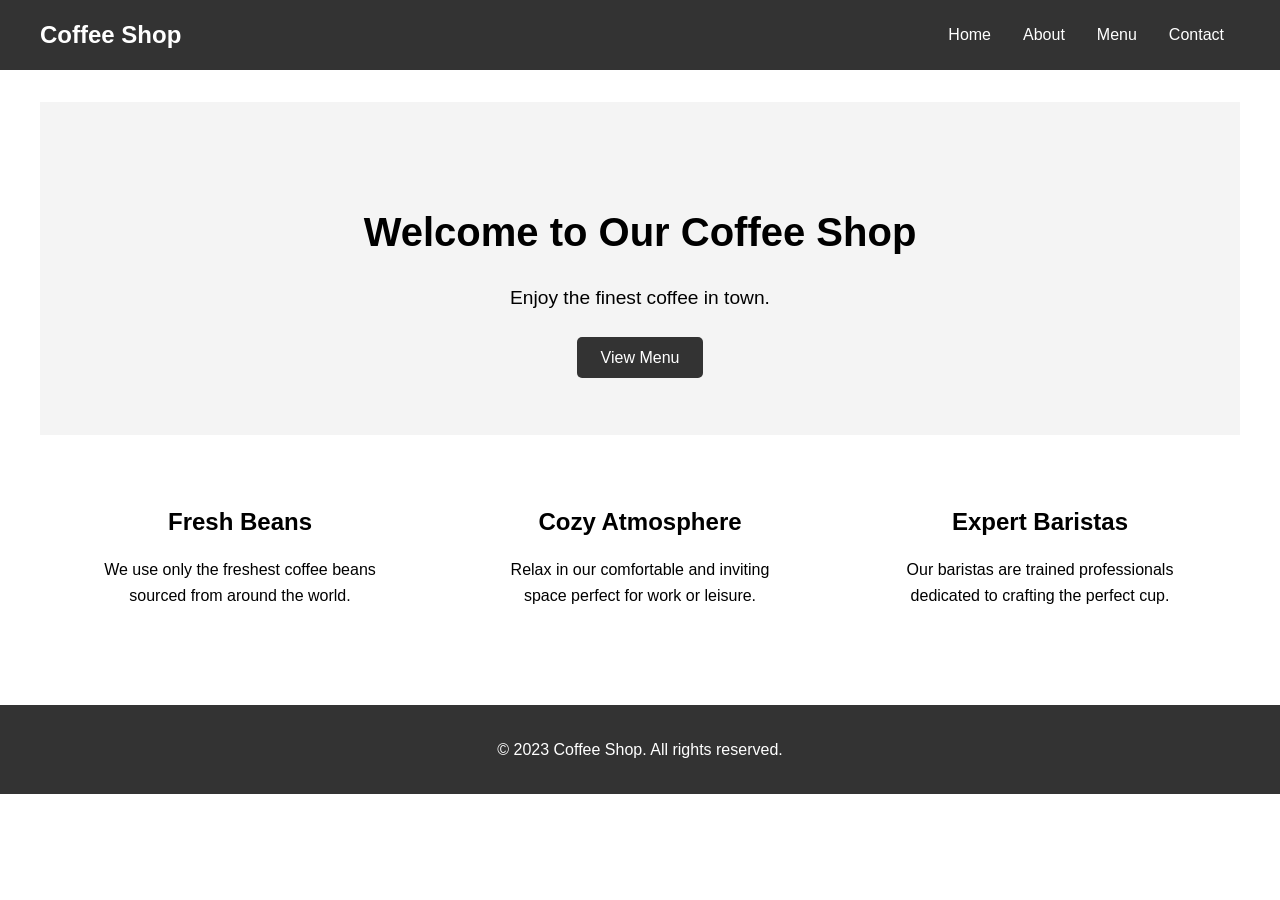
<file: responsive_website/index.html>
<!DOCTYPE html>
<html lang="en">
<head>
    <meta charset="UTF-8">
    <meta name="viewport" content="width=device-width, initial-scale=1.0">
    <title>Coffee Shop - Home</title>
    <link rel="stylesheet" href="css/style.css">
    <link rel="stylesheet" href="css/responsive.css">
</head>
<body>
    <header>
        <nav>
            <div class="logo">Coffee Shop</div>
            <ul class="nav-links">
                <li><a href="index.html">Home</a></li>
                <li><a href="about.html">About</a></li>
                <li><a href="menu.html">Menu</a></li>
                <li><a href="contact.html">Contact</a></li>
            </ul>
            <div class="hamburger">
                <span></span>
                <span></span>
                <span></span>
            </div>
        </nav>
    </header>
    <main>
        <section class="hero">
            <h1>Welcome to Our Coffee Shop</h1>
            <p>Enjoy the finest coffee in town.</p>
            <a href="menu.html" class="btn">View Menu</a>
        </section>
        <section class="features">
            <div class="feature">
                <h2>Fresh Beans</h2>
                <p>We use only the freshest coffee beans sourced from around the world.</p>
            </div>
            <div class="feature">
                <h2>Cozy Atmosphere</h2>
                <p>Relax in our comfortable and inviting space perfect for work or leisure.</p>
            </div>
            <div class="feature">
                <h2>Expert Baristas</h2>
                <p>Our baristas are trained professionals dedicated to crafting the perfect cup.</p>
            </div>
        </section>
    </main>
    <footer>
        <p>&copy; 2023 Coffee Shop. All rights reserved.</p>
    </footer>
    <script src="js/script.js"></script>
</body>
</html>
</file>
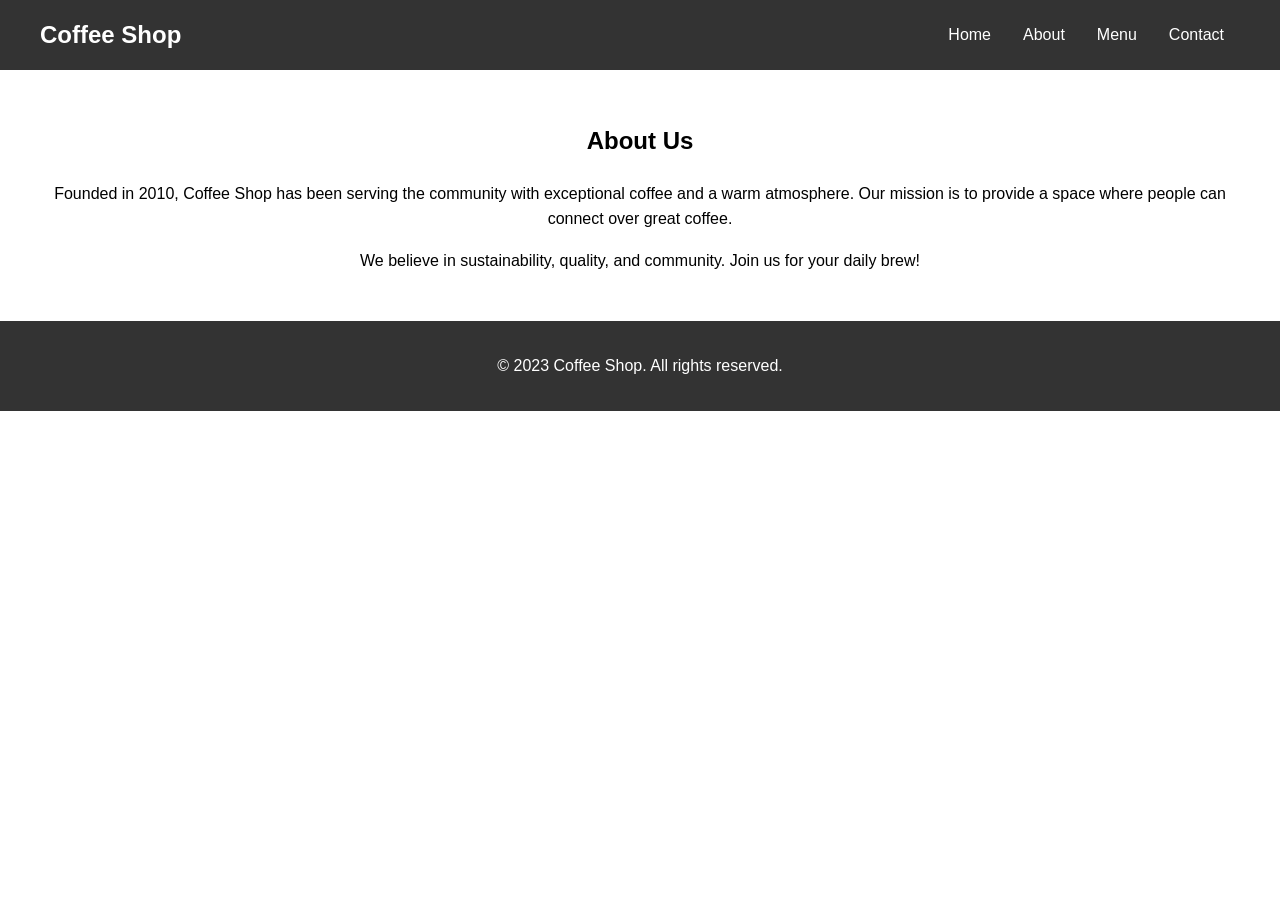
<file: responsive_website/about.html>
<!DOCTYPE html>
<html lang="en">
<head>
    <meta charset="UTF-8">
    <meta name="viewport" content="width=device-width, initial-scale=1.0">
    <title>Coffee Shop - About</title>
    <link rel="stylesheet" href="css/style.css">
    <link rel="stylesheet" href="css/responsive.css">
</head>
<body>
    <header>
        <nav>
            <div class="logo">Coffee Shop</div>
            <ul class="nav-links">
                <li><a href="index.html">Home</a></li>
                <li><a href="about.html">About</a></li>
                <li><a href="menu.html">Menu</a></li>
                <li><a href="contact.html">Contact</a></li>
            </ul>
            <div class="hamburger">
                <span></span>
                <span></span>
                <span></span>
            </div>
        </nav>
    </header>
    <main>
        <section class="about">
            <h1>About Us</h1>
            <p>Founded in 2010, Coffee Shop has been serving the community with exceptional coffee and a warm atmosphere. Our mission is to provide a space where people can connect over great coffee.</p>
            <p>We believe in sustainability, quality, and community. Join us for your daily brew!</p>
        </section>
    </main>
    <footer>
        <p>&copy; 2023 Coffee Shop. All rights reserved.</p>
    </footer>
    <script src="js/script.js"></script>
</body>
</html>
</file>
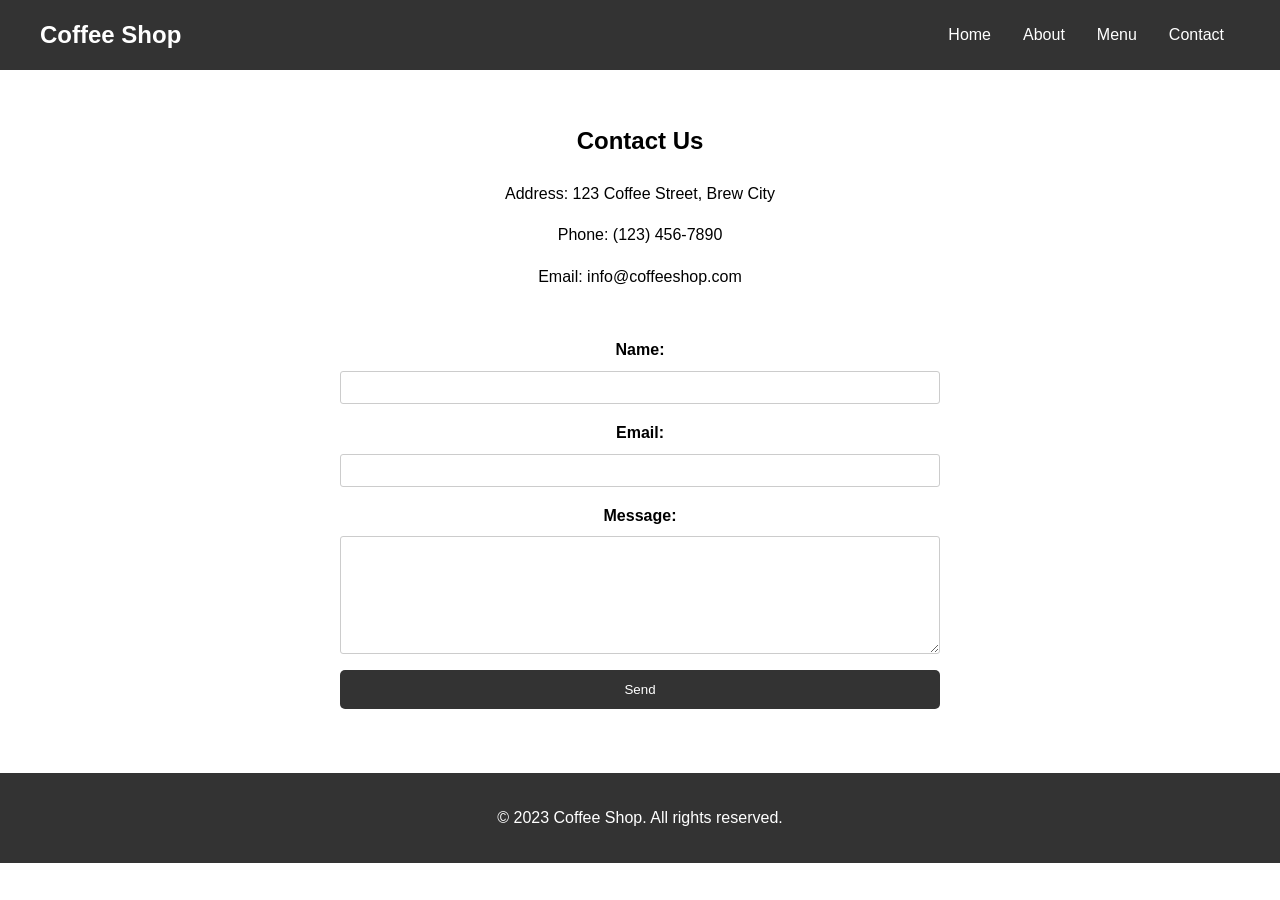
<file: responsive_website/contact.html>
<!DOCTYPE html>
<html lang="en">
<head>
    <meta charset="UTF-8">
    <meta name="viewport" content="width=device-width, initial-scale=1.0">
    <title>Coffee Shop - Contact</title>
    <link rel="stylesheet" href="css/style.css">
    <link rel="stylesheet" href="css/responsive.css">
</head>
<body>
    <header>
        <nav>
            <div class="logo">Coffee Shop</div>
            <ul class="nav-links">
                <li><a href="index.html">Home</a></li>
                <li><a href="about.html">About</a></li>
                <li><a href="menu.html">Menu</a></li>
                <li><a href="contact.html">Contact</a></li>
            </ul>
            <div class="hamburger">
                <span></span>
                <span></span>
                <span></span>
            </div>
        </nav>
    </header>
    <main>
        <section class="contact">
            <h1>Contact Us</h1>
            <p>Address: 123 Coffee Street, Brew City</p>
            <p>Phone: (123) 456-7890</p>
            <p>Email: info@coffeeshop.com</p>
            <form>
                <label for="name">Name:</label>
                <input type="text" id="name" name="name">
                <label for="email">Email:</label>
                <input type="email" id="email" name="email">
                <label for="message">Message:</label>
                <textarea id="message" name="message"></textarea>
                <button type="submit" class="btn">Send</button>
            </form>
        </section>
    </main>
    <footer>
        <p>&copy; 2023 Coffee Shop. All rights reserved.</p>
    </footer>
    <script src="js/script.js"></script>
</body>
</html>
</file>
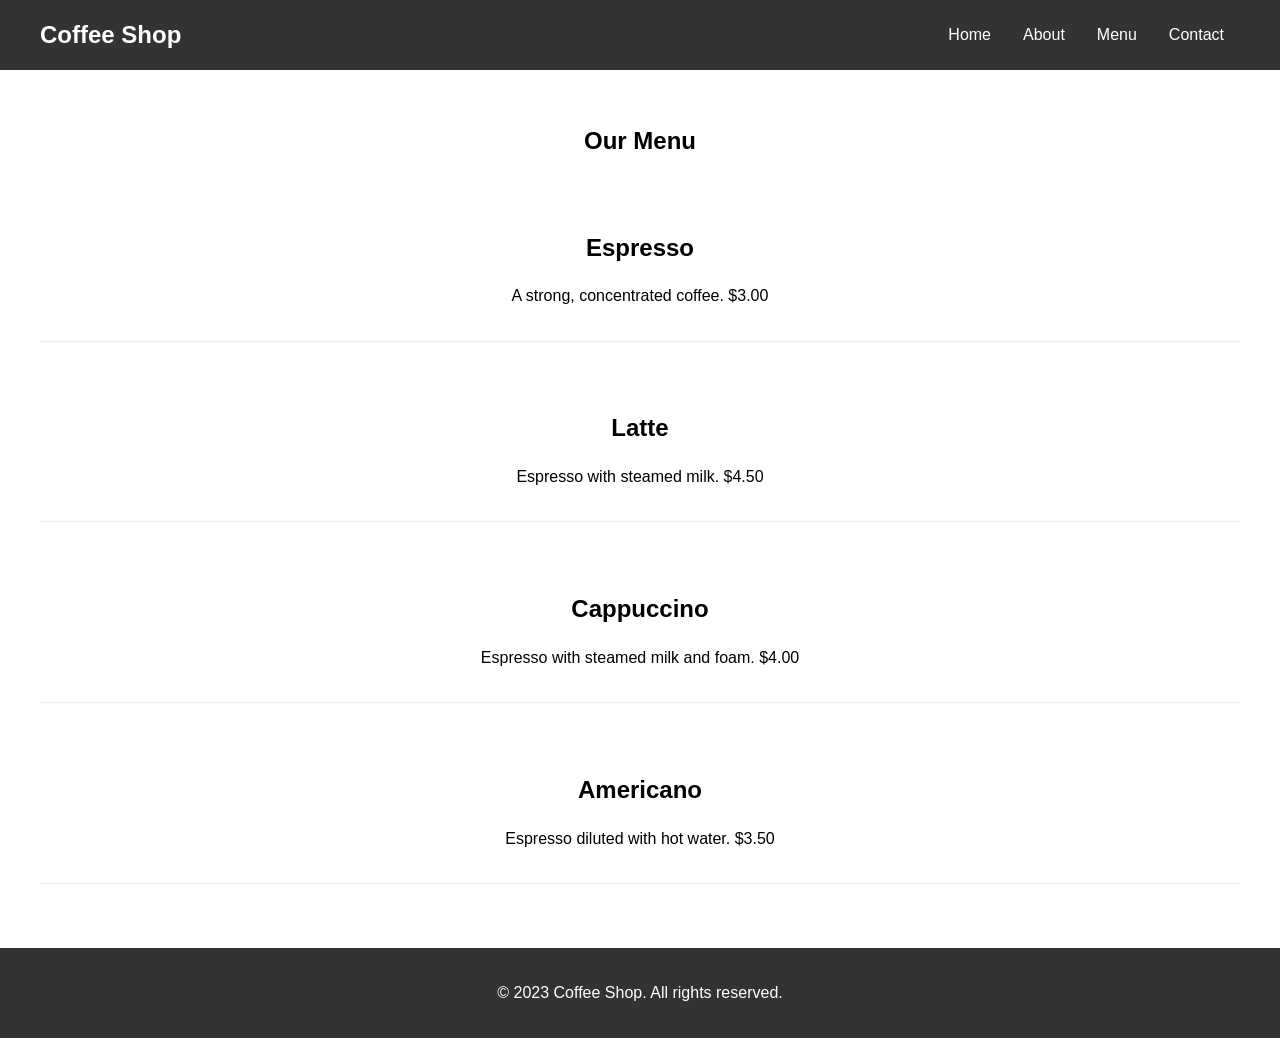
<file: responsive_website/menu.html>
<!DOCTYPE html>
<html lang="en">
<head>
    <meta charset="UTF-8">
    <meta name="viewport" content="width=device-width, initial-scale=1.0">
    <title>Coffee Shop - Menu</title>
    <link rel="stylesheet" href="css/style.css">
    <link rel="stylesheet" href="css/responsive.css">
</head>
<body>
    <header>
        <nav>
            <div class="logo">Coffee Shop</div>
            <ul class="nav-links">
                <li><a href="index.html">Home</a></li>
                <li><a href="about.html">About</a></li>
                <li><a href="menu.html">Menu</a></li>
                <li><a href="contact.html">Contact</a></li>
            </ul>
            <div class="hamburger">
                <span></span>
                <span></span>
                <span></span>
            </div>
        </nav>
    </header>
    <main>
        <section class="menu">
            <h1>Our Menu</h1>
            <div class="menu-item">
                <h2>Espresso</h2>
                <p>A strong, concentrated coffee. $3.00</p>
            </div>
            <div class="menu-item">
                <h2>Latte</h2>
                <p>Espresso with steamed milk. $4.50</p>
            </div>
            <div class="menu-item">
                <h2>Cappuccino</h2>
                <p>Espresso with steamed milk and foam. $4.00</p>
            </div>
            <div class="menu-item">
                <h2>Americano</h2>
                <p>Espresso diluted with hot water. $3.50</p>
            </div>
        </section>
    </main>
    <footer>
        <p>&copy; 2023 Coffee Shop. All rights reserved.</p>
    </footer>
    <script src="js/script.js"></script>
</body>
</html>
</file>
<file: responsive_website/css/style.css>
body {
    font-family: Arial, sans-serif;
    margin: 0;
    padding: 0;
    line-height: 1.6;
}

header {
    background: #333;
    color: white;
}

nav {
    display: flex;
    justify-content: space-between;
    align-items: center;
    padding: 1rem;
    max-width: 1200px;
    margin: 0 auto;
}

.logo {
    font-size: 1.5rem;
    font-weight: bold;
}

.nav-links {
    list-style: none;
    display: flex;
    margin: 0;
    padding: 0;
}

.nav-links li {
    margin: 0 1rem;
}

.nav-links a {
    color: white;
    text-decoration: none;
    transition: color 0.3s;
}

.nav-links a:hover {
    color: #ddd;
}

.hamburger {
    display: none;
    cursor: pointer;
}

.hamburger span {
    display: block;
    width: 25px;
    height: 3px;
    background: white;
    margin: 5px 0;
    transition: 0.3s;
}

main {
    max-width: 1200px;
    margin: 0 auto;
    padding: 2rem;
}

.hero {
    text-align: center;
    padding: 4rem 2rem;
    background: #f4f4f4;
}

.hero h1 {
    font-size: 2.5rem;
    margin-bottom: 1rem;
}

.hero p {
    font-size: 1.2rem;
    margin-bottom: 2rem;
}

.btn {
    background: #333;
    color: white;
    padding: 0.75rem 1.5rem;
    text-decoration: none;
    border-radius: 5px;
    transition: background 0.3s;
}

.btn:hover {
    background: #555;
}

.features {
    display: flex;
    justify-content: space-around;
    padding: 2rem 0;
}

.feature {
    text-align: center;
    max-width: 300px;
    margin: 1rem;
}

.feature h2 {
    margin-bottom: 1rem;
}

.about, .menu, .contact {
    text-align: center;
}

.menu-item {
    margin: 2rem 0;
    padding: 1rem;
    border-bottom: 1px solid #eee;
}

.menu-item h2 {
    margin-bottom: 0.5rem;
}

form {
    max-width: 600px;
    margin: 2rem auto;
    display: flex;
    flex-direction: column;
}

label {
    margin-top: 1rem;
    font-weight: bold;
}

input, textarea {
    padding: 0.5rem;
    margin-top: 0.5rem;
    border: 1px solid #ccc;
    border-radius: 3px;
}

textarea {
    height: 100px;
}

button {
    margin-top: 1rem;
    padding: 0.75rem;
    background: #333;
    color: white;
    border: none;
    border-radius: 5px;
    cursor: pointer;
    transition: background 0.3s;
}

button:hover {
    background: #555;
}

footer {
    text-align: center;
    padding: 1rem;
    background: #333;
    color: white;
}
</file>
<file: responsive_website/css/responsive.css>
@media (max-width: 768px) {
    nav {
        flex-direction: column;
        align-items: flex-start;
    }

    .nav-links {
        display: none;
        flex-direction: column;
        width: 100%;
        background: #333;
        position: absolute;
        top: 100%;
        left: 0;
        padding: 1rem 0;
    }

    .nav-links.active {
        display: flex;
    }

    .nav-links li {
        margin: 0.5rem 1rem;
    }

    .hamburger {
        display: block;
        align-self: flex-end;
    }

    .features {
        flex-direction: column;
        align-items: center;
    }

    .hero h1 {
        font-size: 2rem;
    }

    .hero p {
        font-size: 1rem;
    }

    main {
        padding: 1rem;
    }
}

@media (max-width: 480px) {
    .logo {
        font-size: 1.2rem;
    }

    .hero {
        padding: 2rem 1rem;
    }

    .feature {
        max-width: 100%;
    }
}
</file>
